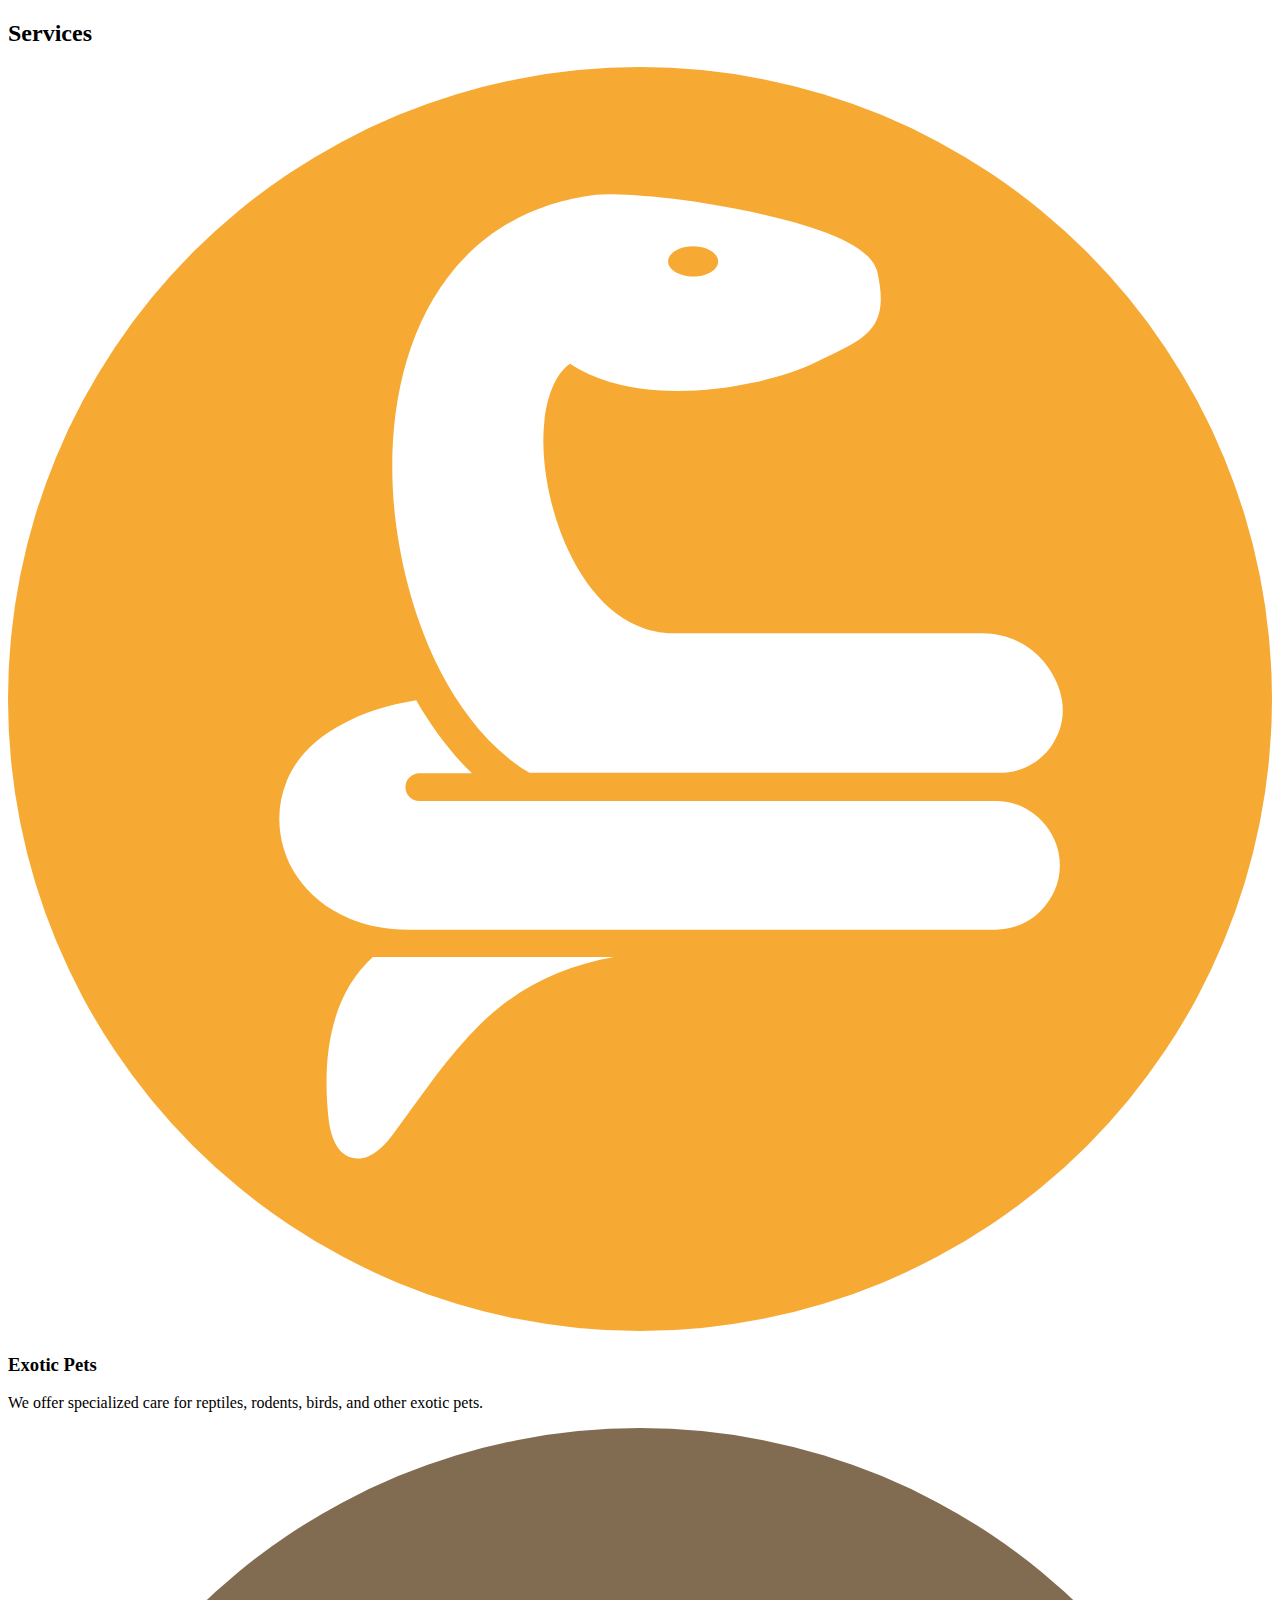
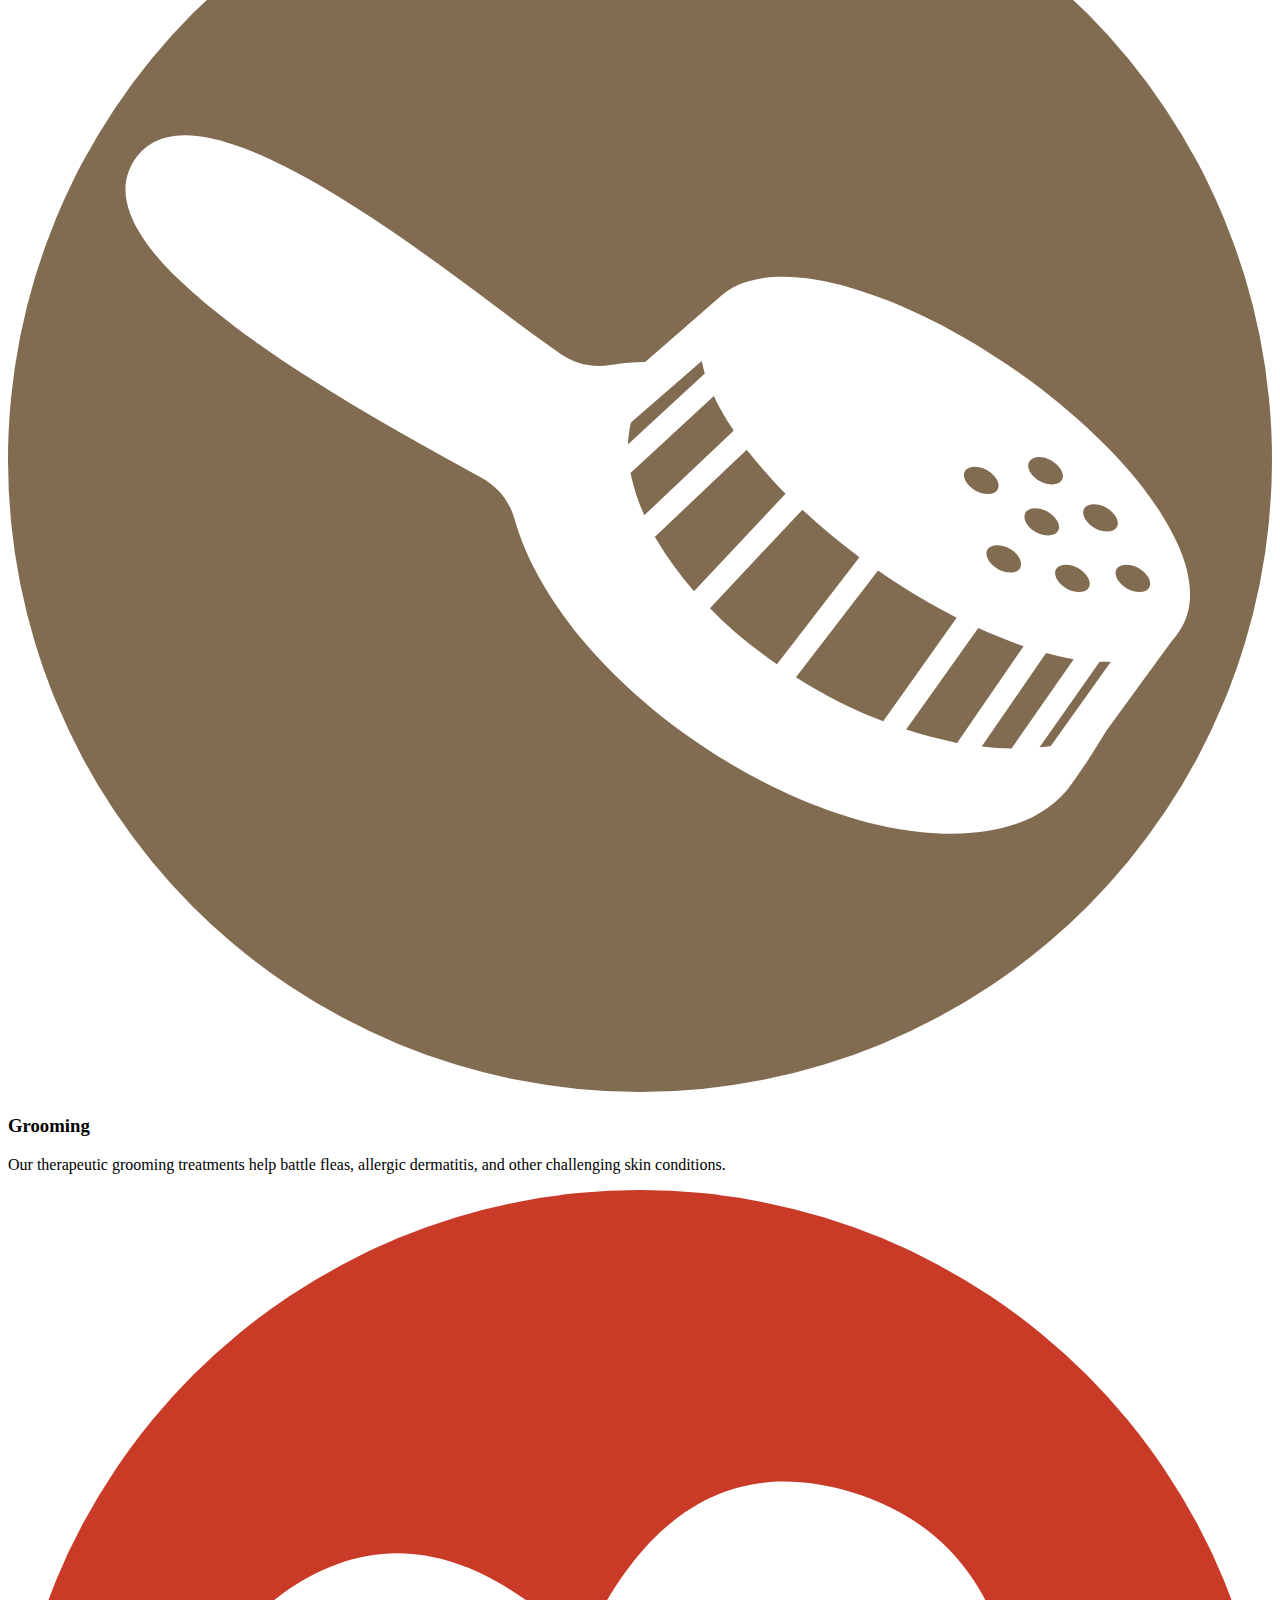
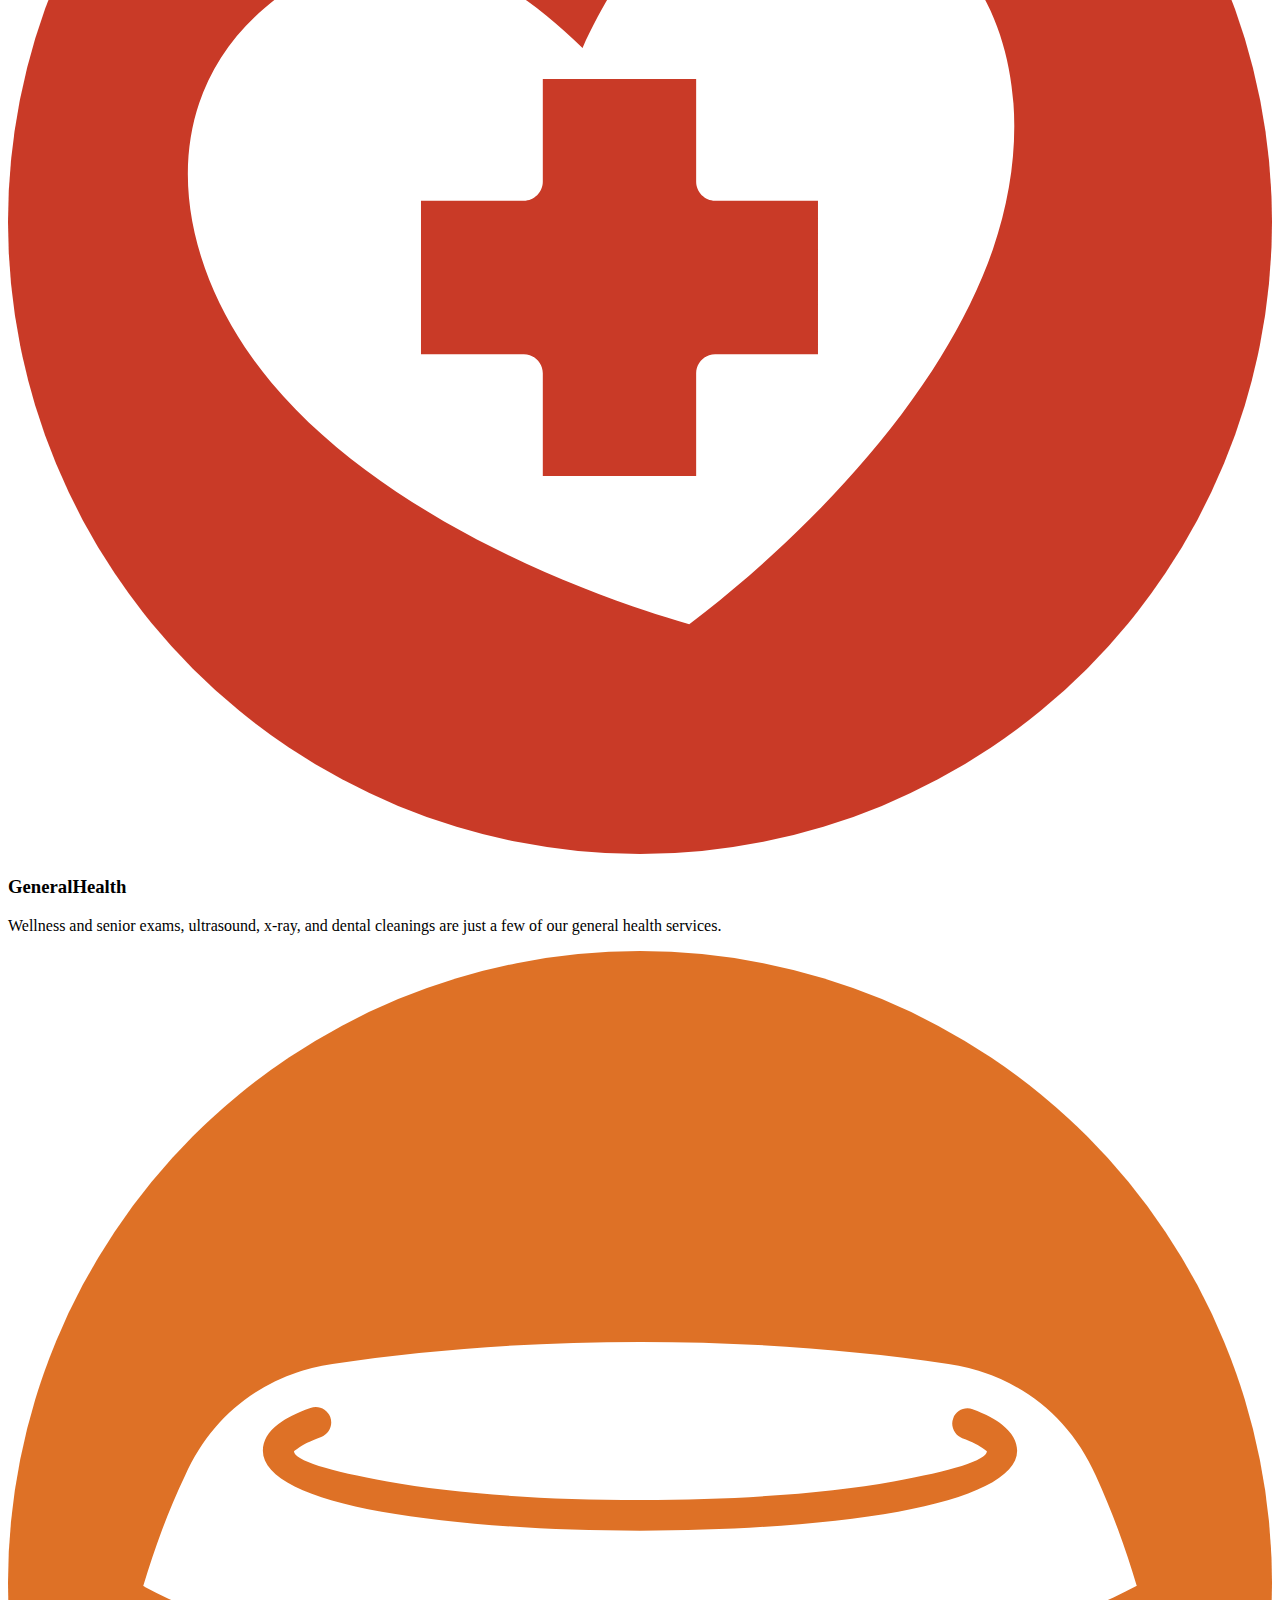
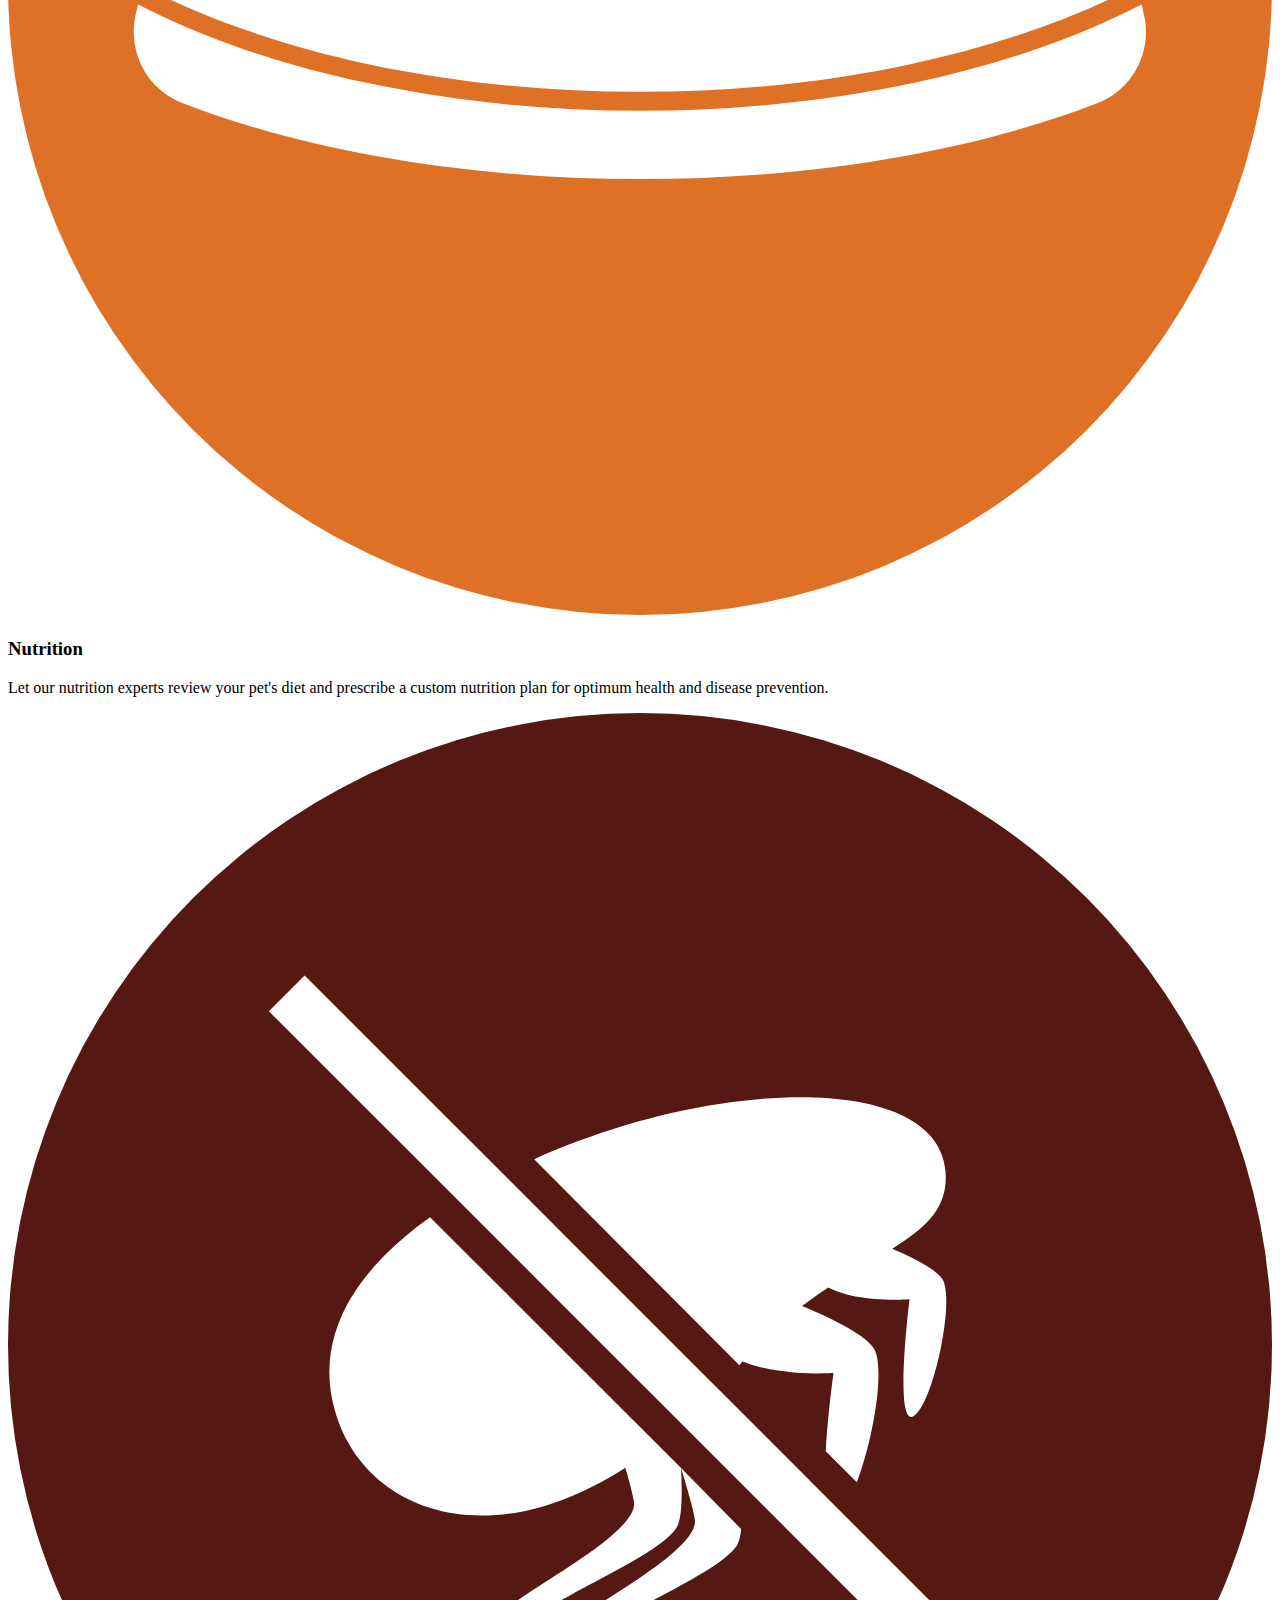
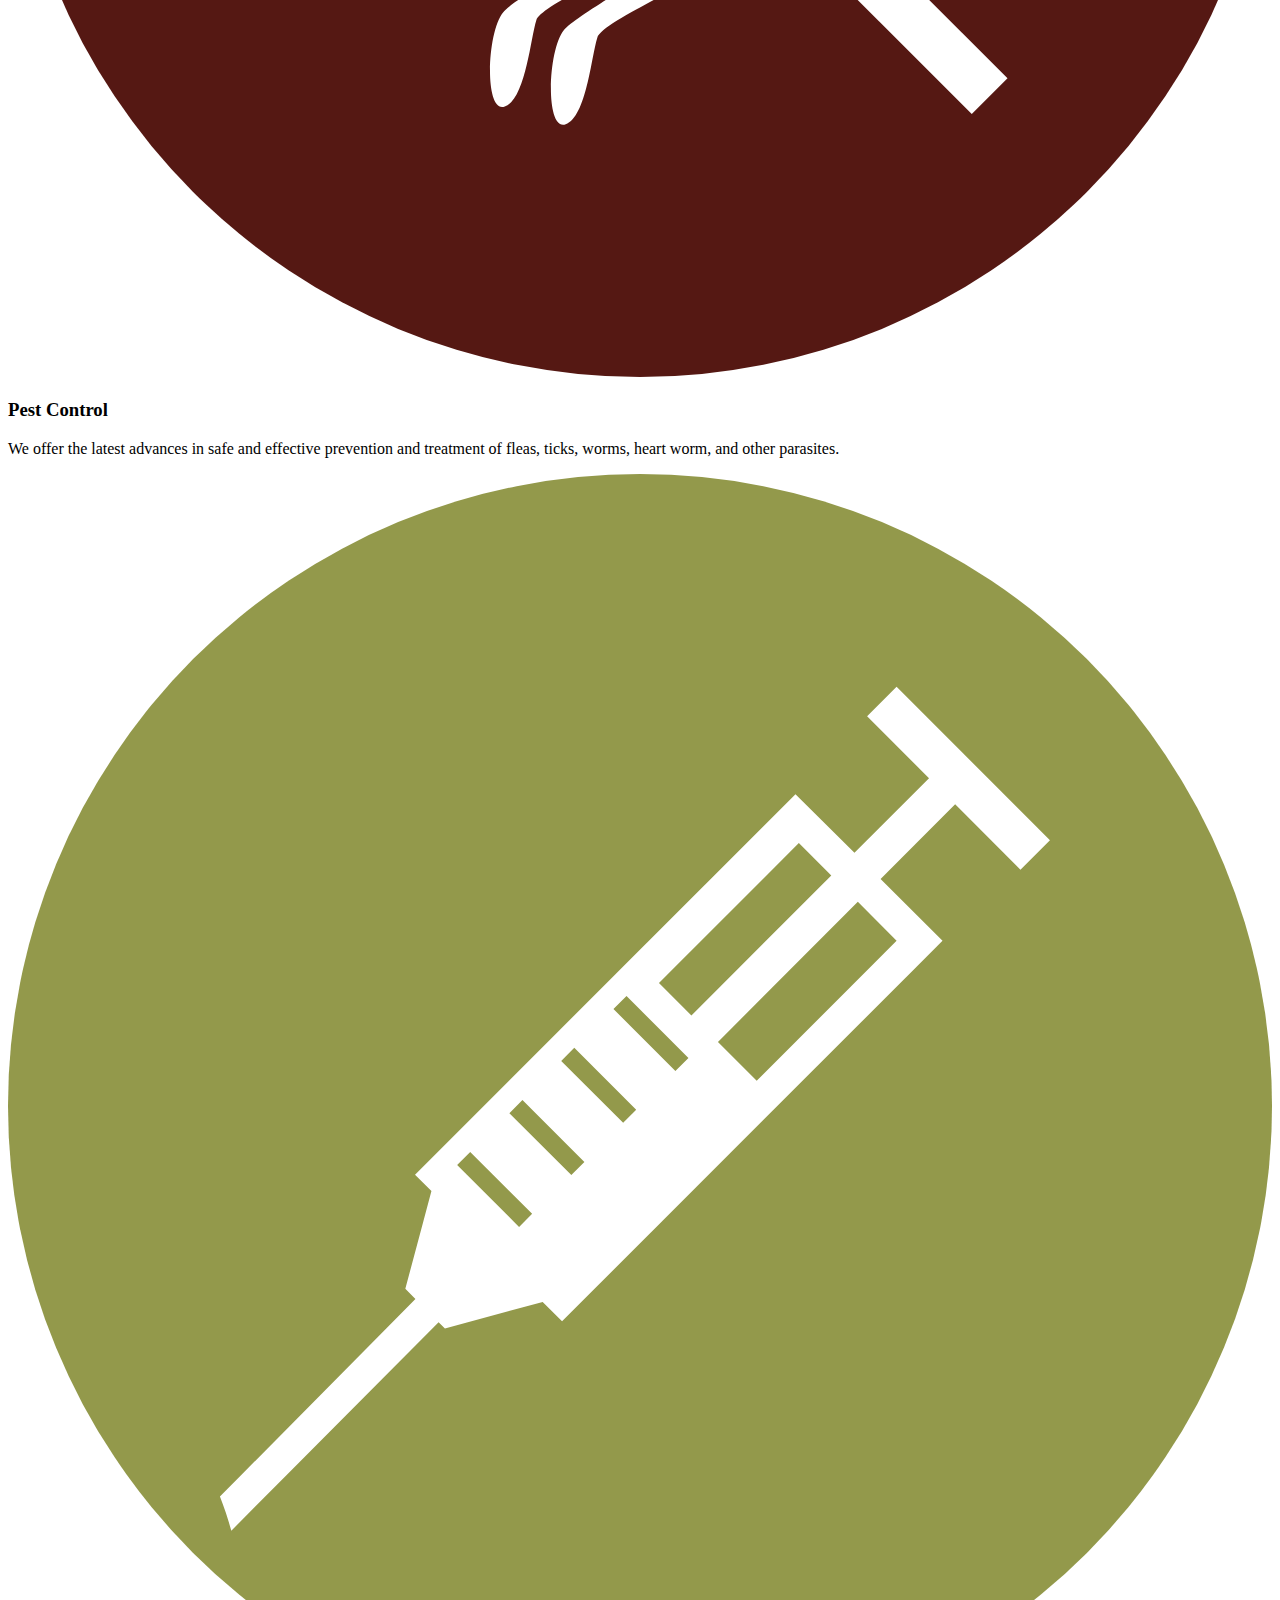
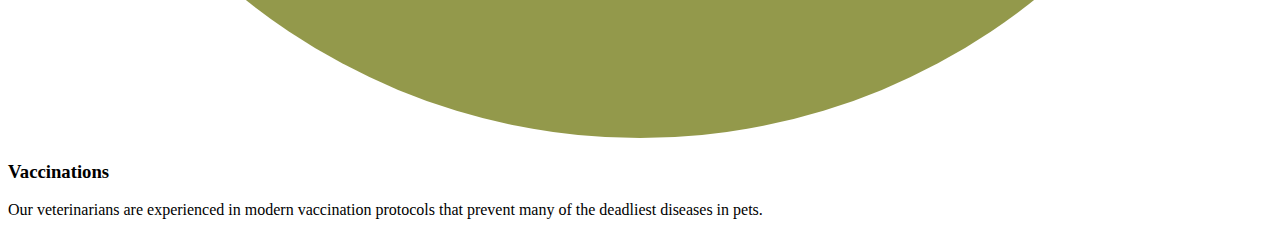
<file: Starter Code/index.html>
<!DOCTYPE html>
<html lang="en">
<head>
  <title>Bootstrap</title>
</head>
<body>

<div class="container">
  <h2>Services</h2>
  <div class="row">
    <section>
      <img class="icon" src="images/icon-exoticpets.svg" alt="Icon">
      <h3>Exotic Pets</h3>
      <p>We offer specialized care for reptiles, rodents, birds, and other exotic pets.</p>
    </section>

    <section>
      <img class="icon" src="images/icon-grooming.svg" alt="Icon">
      <h3>Grooming</h3>
      <p>Our therapeutic grooming treatments help battle fleas, allergic dermatitis, and other challenging skin conditions.</p>
    </section>

    <section>
      <img class="icon" src="images/icon-health.svg" alt="Icon">
      <h3>GeneralHealth</h3>
      <p>Wellness and senior exams, ultrasound, x-ray, and dental cleanings are just a few of our general health services.</p>
    </section>

    <section>
      <img class="icon" src="images/icon-nutrition.svg" alt="Icon">
      <h3>Nutrition</h3>
      <p>Let our nutrition experts review your pet's diet and prescribe a custom nutrition plan for optimum health and disease prevention.</p>
    </section>

    <section>
      <img class="icon" src="images/icon-pestcontrol.svg" alt="Icon">
      <h3>Pest Control</h3>
      <p>We offer the latest advances in safe and effective prevention and treatment of fleas, ticks, worms, heart worm, and other parasites.</p>
    </section>

    <section>
      <img class="icon" src="images/icon-vaccinations.svg" alt="Icon">
      <h3>Vaccinations</h3>
      <p>Our veterinarians are experienced in modern vaccination protocols that prevent many of the deadliest diseases in pets.</p>
    </section>   
  </div><!-- row -->   
</div><!-- content container -->

</body>
</html>
</file>
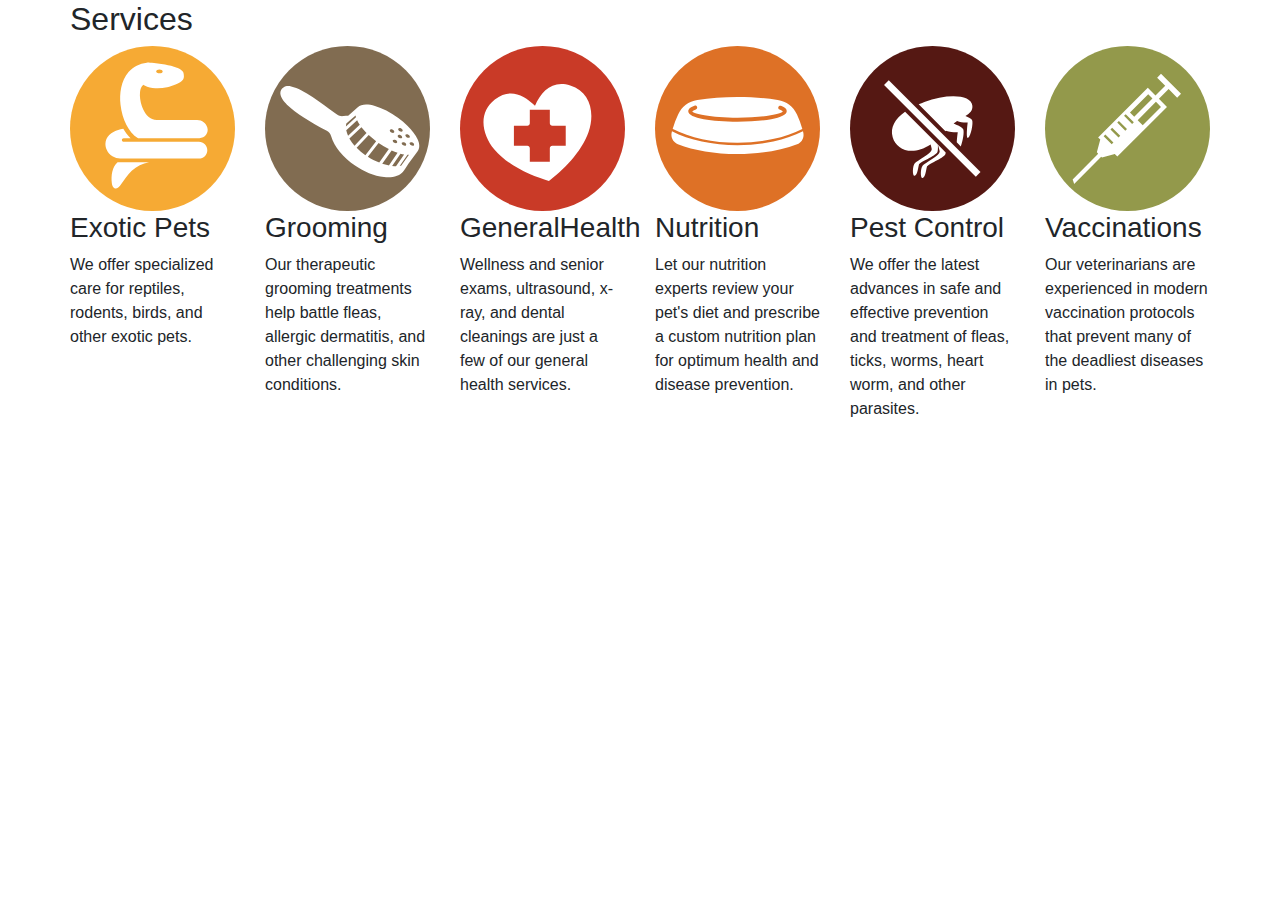
<file: session1/bootstrap  Exercise1_1/index.html>
<!DOCTYPE html>
<html lang="en">
<head>
  <title>Bootstrap</title>
  <link rel="stylesheet" href="https://stackpath.bootstrapcdn.com/bootstrap/4.4.1/css/bootstrap.min.css" integrity="sha384-Vkoo8x4CGsO3+Hhxv8T/Q5PaXtkKtu6ug5TOeNV6gBiFeWPGFN9MuhOf23Q9Ifjh" crossorigin="anonymous">
	<script src="https://code.jquery.com/jquery-3.4.1.slim.min.js" integrity="sha384-J6qa4849blE2+poT4WnyKhv5vZF5SrPo0iEjwBvKU7imGFAV0wwj1yYfoRSJoZ+n" crossorigin="anonymous"></script>
	<script src="https://cdn.jsdelivr.net/npm/popper.js@1.16.0/dist/umd/popper.min.js" integrity="sha384-Q6E9RHvbIyZFJoft+2mJbHaEWldlvI9IOYy5n3zV9zzTtmI3UksdQRVvoxMfooAo" crossorigin="anonymous"></script>
	<script src="https://stackpath.bootstrapcdn.com/bootstrap/4.4.1/js/bootstrap.min.js" integrity="sha384-wfSDF2E50Y2D1uUdj0O3uMBJnjuUD4Ih7YwaYd1iqfktj0Uod8GCExl3Og8ifwB6" crossorigin="anonymous"></script>
</head>
<body>

<div class="container">
	<div class="row">
  	<h2>Services</h2>
  <div class="row">
    <section class="col-12 col-sm-6 col-md-4 col-lg-2">
      <img class="icon" src="images/icon-exoticpets.svg" alt="Icon">
      <h3>Exotic Pets</h3>
      <p>We offer specialized care for reptiles, rodents, birds, and other exotic pets.</p>
    </section>

    <section class="col-12 col-sm-6 col-md-4 col-lg-2">
      <img class="icon" src="images/icon-grooming.svg" alt="Icon">
      <h3>Grooming</h3>
      <p>Our therapeutic grooming treatments help battle fleas, allergic dermatitis, and other challenging skin conditions.</p>
    </section>

    <section class="col-12 col-sm-6 col-md-4 col-lg-2">
      <img class="icon" src="images/icon-health.svg" alt="Icon">
      <h3>GeneralHealth</h3>
      <p>Wellness and senior exams, ultrasound, x-ray, and dental cleanings are just a few of our general health services.</p>
    </section>

    <section class="col-12 col-sm-6 col-md-4 col-lg-2">
      <img class="icon" src="images/icon-nutrition.svg" alt="Icon">
      <h3>Nutrition</h3>
      <p>Let our nutrition experts review your pet's diet and prescribe a custom nutrition plan for optimum health and disease prevention.</p>
    </section>

    <section class="col-12 col-sm-6 col-md-4 col-lg-2">
      <img class="icon" src="images/icon-pestcontrol.svg" alt="Icon">
      <h3>Pest Control</h3>
      <p>We offer the latest advances in safe and effective prevention and treatment of fleas, ticks, worms, heart worm, and other parasites.</p>
    </section>

    <section class="col-12 col-sm-6 col-md-4 col-lg-2">
      <img class="icon" src="images/icon-vaccinations.svg" alt="Icon">
      <h3>Vaccinations</h3>
      <p>Our veterinarians are experienced in modern vaccination protocols that prevent many of the deadliest diseases in pets.</p>
    </section>   
  </div><!-- row -->   
</div><!-- content container -->

</body>
</html>
</file>
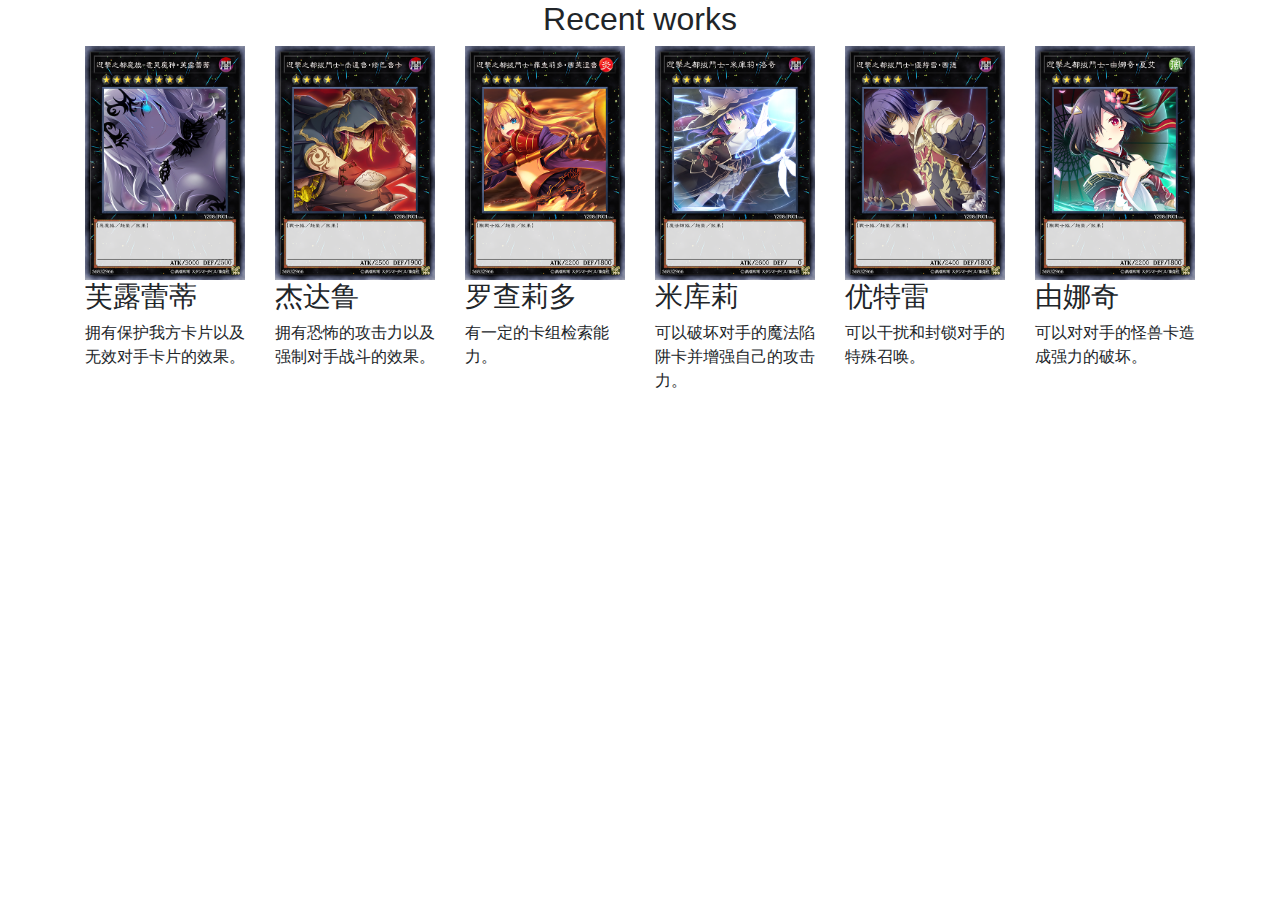
<file: session1/bootstrap Exercise1_2/index.html>
<!DOCTYPE html>
<html lang="en">
<head>
  <title>My DIY YGOcard</title>
  <link rel="stylesheet" href="https://stackpath.bootstrapcdn.com/bootstrap/4.4.1/css/bootstrap.min.css" integrity="sha384-Vkoo8x4CGsO3+Hhxv8T/Q5PaXtkKtu6ug5TOeNV6gBiFeWPGFN9MuhOf23Q9Ifjh" crossorigin="anonymous">
	<script src="https://code.jquery.com/jquery-3.4.1.slim.min.js" integrity="sha384-J6qa4849blE2+poT4WnyKhv5vZF5SrPo0iEjwBvKU7imGFAV0wwj1yYfoRSJoZ+n" crossorigin="anonymous"></script>
	<script src="https://cdn.jsdelivr.net/npm/popper.js@1.16.0/dist/umd/popper.min.js" integrity="sha384-Q6E9RHvbIyZFJoft+2mJbHaEWldlvI9IOYy5n3zV9zzTtmI3UksdQRVvoxMfooAo" crossorigin="anonymous"></script>
	<script src="https://stackpath.bootstrapcdn.com/bootstrap/4.4.1/js/bootstrap.min.js" integrity="sha384-wfSDF2E50Y2D1uUdj0O3uMBJnjuUD4Ih7YwaYd1iqfktj0Uod8GCExl3Og8ifwB6" crossorigin="anonymous"></script>
</head>
<body>

<div class="container">
	<div>
  	<h2 style="text-align: center;">Recent works</h2>
 	</div>
  <div class="row">
    <section class="col-12 col-sm-6 col-md-4 col-lg-2">
      <img class="icon" src="images/card1.png" alt="Icon" width="100%">
      <h3>芙露蕾蒂</h3>
      <p>拥有保护我方卡片以及无效对手卡片的效果。</p>
    </section>

    <section class="col-12 col-sm-6 col-md-4 col-lg-2">
      <img class="icon" src="images/card2.png" alt="Icon" width="100%">
      <h3>杰达鲁</h3>
      <p>拥有恐怖的攻击力以及强制对手战斗的效果。</p>
    </section>

    <section class="col-12 col-sm-6 col-md-4 col-lg-2">
      <img class="icon" src="images/card3.png" alt="Icon" width="100%">
      <h3>罗查莉多</h3>
      <p>有一定的卡组检索能力。</p>
    </section>

    <section class="col-12 col-sm-6 col-md-4 col-lg-2">
      <img class="icon" src="images/card4.png" alt="Icon" width="100%">
      <h3>米库莉</h3>
      <p>可以破坏对手的魔法陷阱卡并增强自己的攻击力。</p>
    </section>

    <section class="col-12 col-sm-6 col-md-4 col-lg-2">
      <img class="icon" src="images/card5.png" alt="Icon" width="100%">
      <h3>优特雷</h3>
      <p>可以干扰和封锁对手的特殊召唤。</p>
    </section>

    <section class="col-12 col-sm-6 col-md-4 col-lg-2">
      <img class="icon" src="images/card6.png" alt="Icon" width="100%">
      <h3>由娜奇</h3>
      <p>可以对对手的怪兽卡造成强力的破坏。</p>
    </section>   
  </div><!-- row -->   
</div><!-- content container -->

</body>
</html>
</file>
